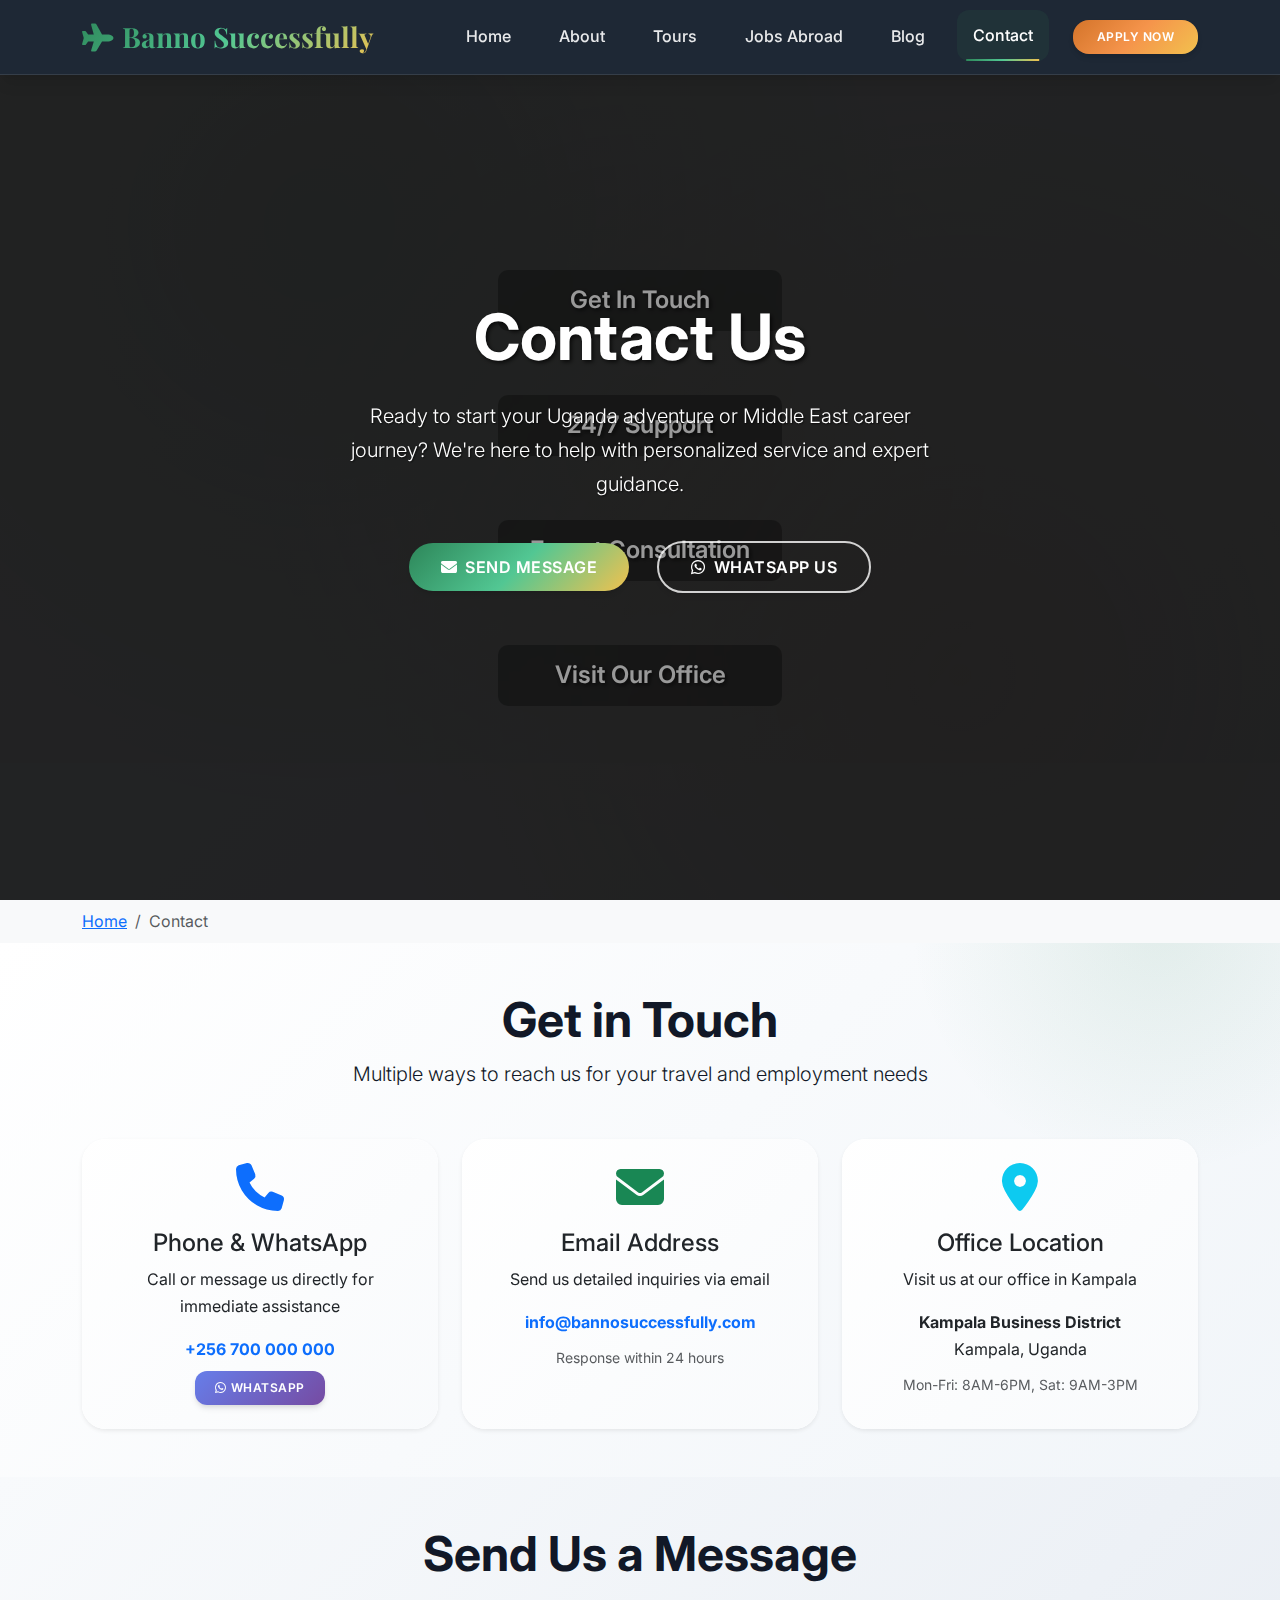
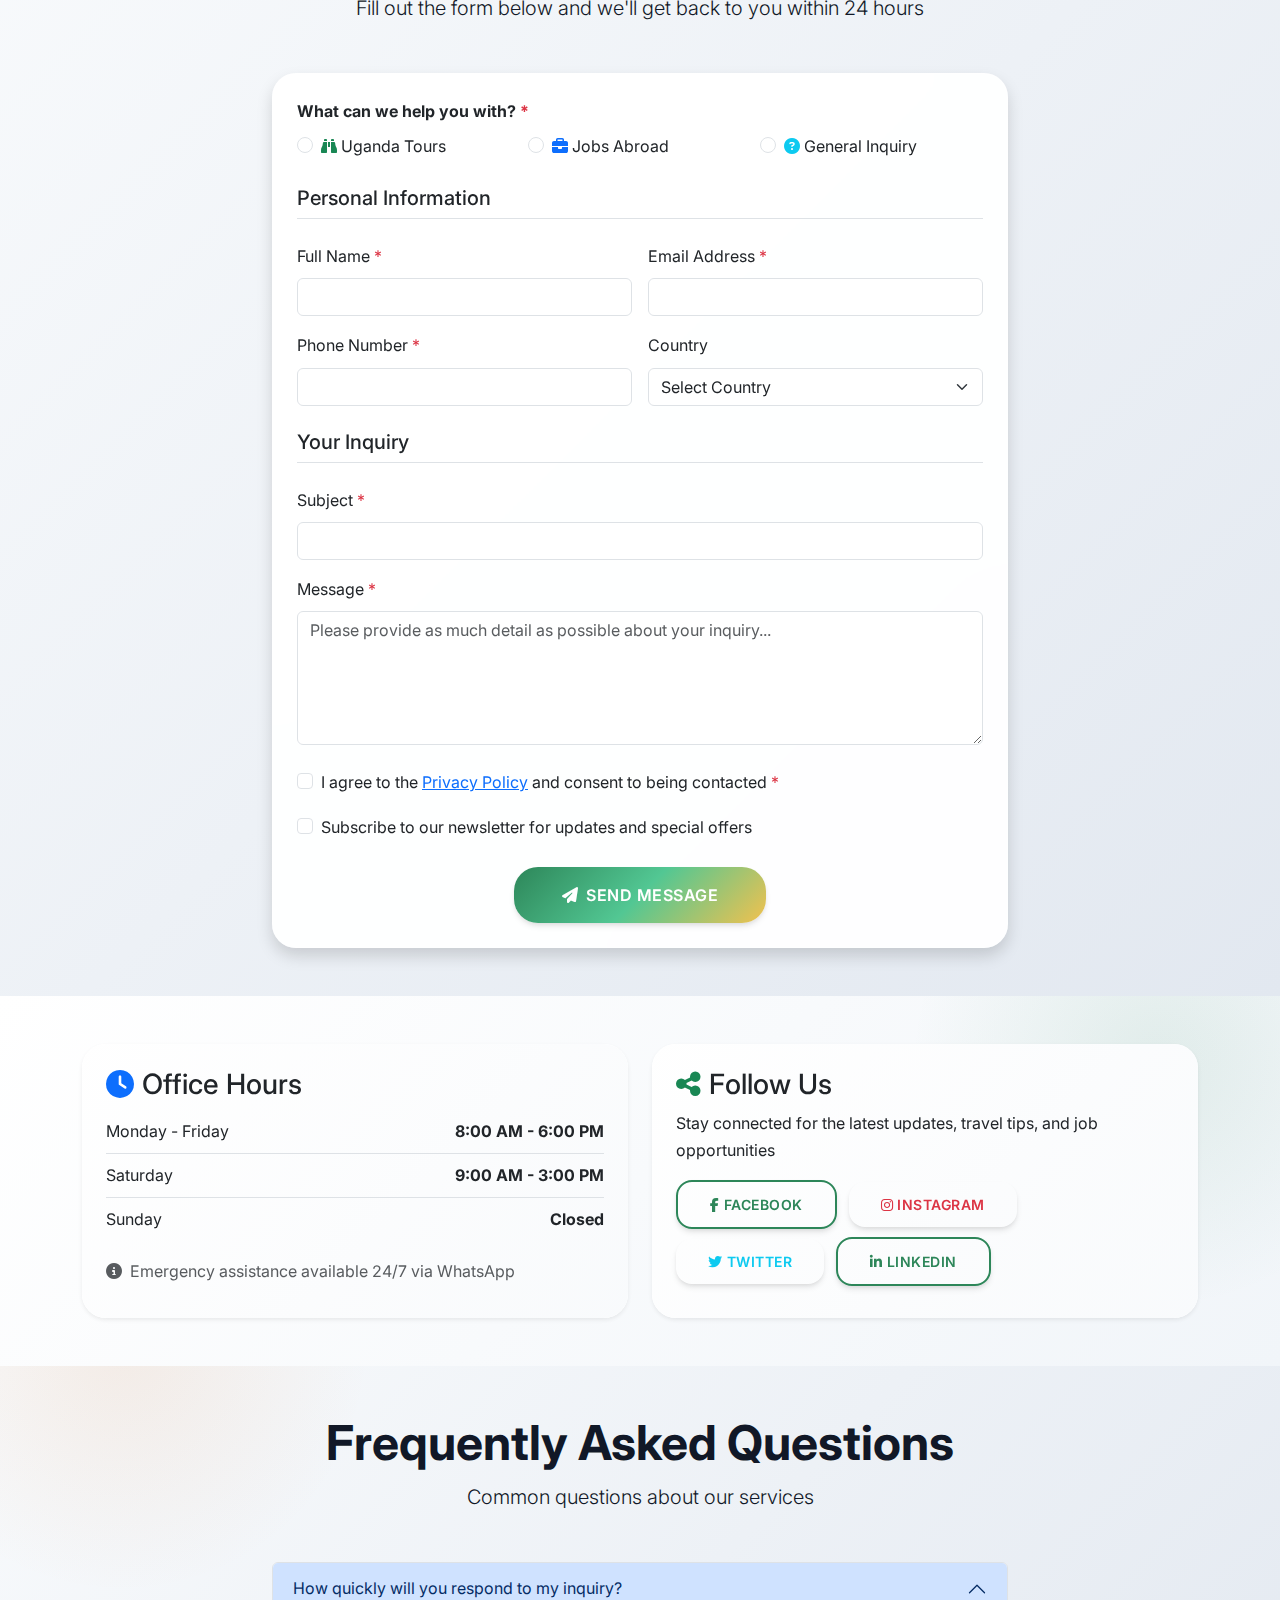
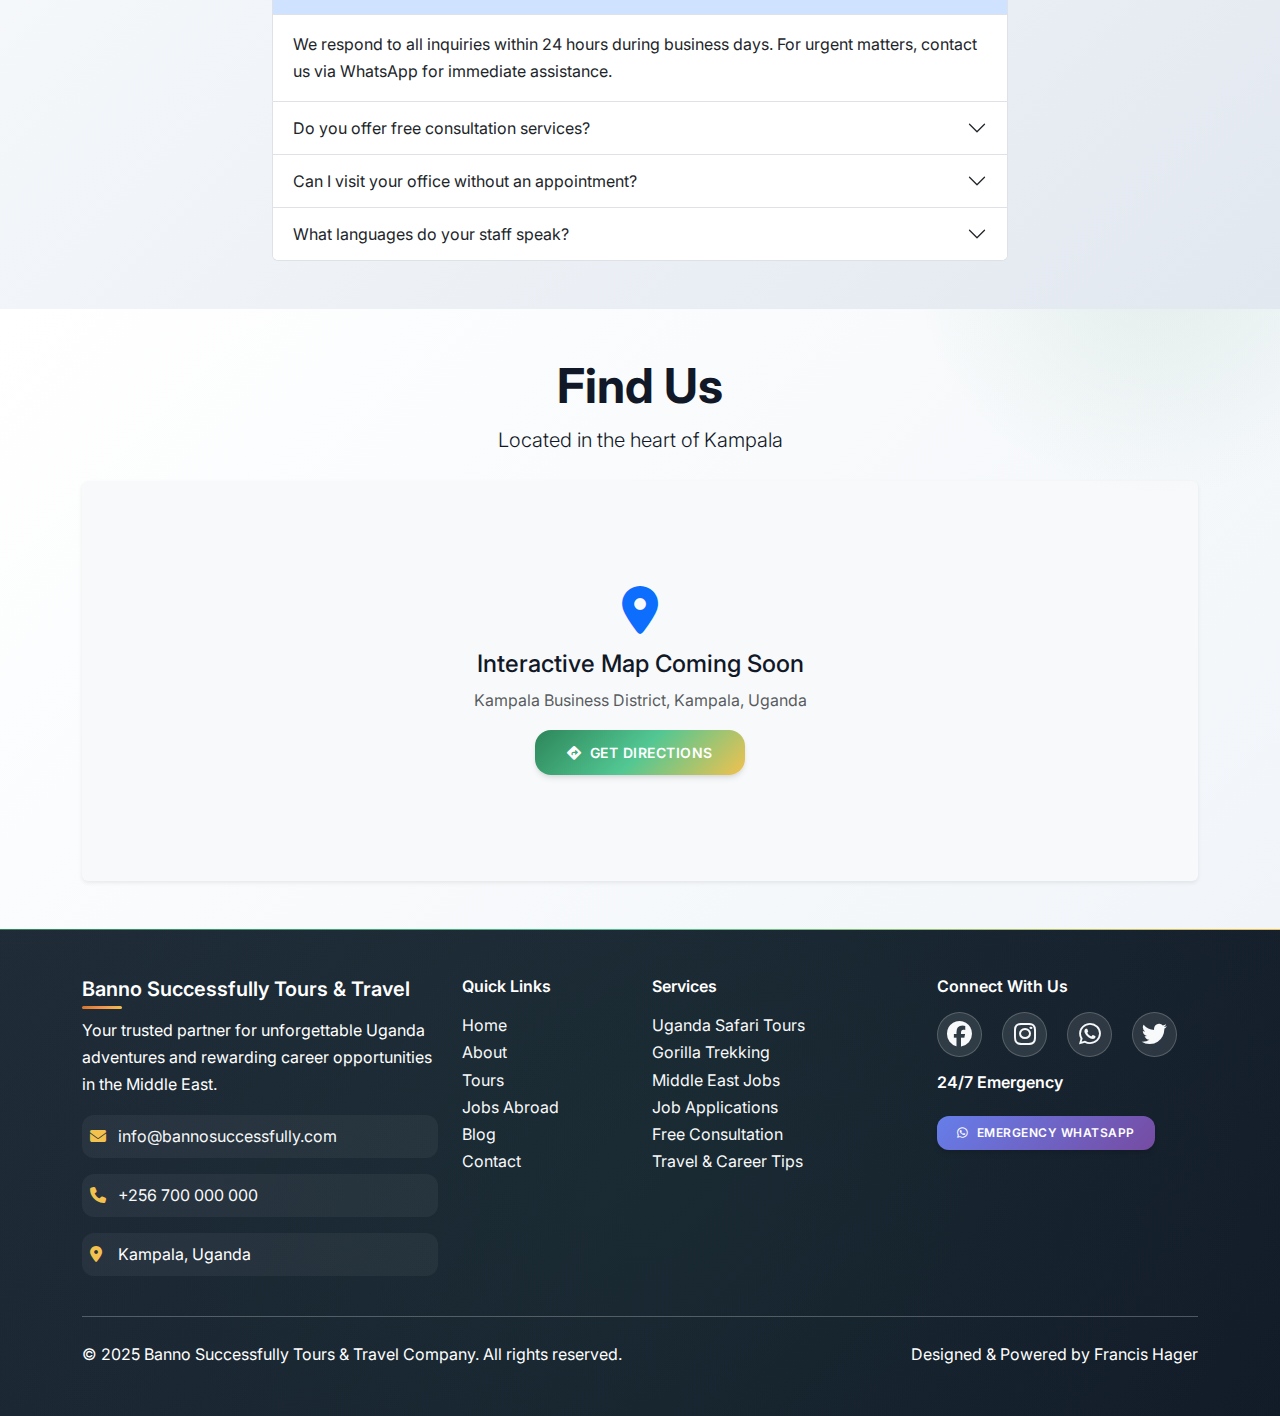
<file: contact.html>
<!DOCTYPE html>
<html lang="en">
<head>
    <meta charset="UTF-8">
    <meta name="viewport" content="width=device-width, initial-scale=1.0">
    
    <!-- Enhanced SEO Meta Tags -->
    <title>Contact Us - Uganda Tours & Middle East Jobs | Banno Successfully Tours & Travel</title>
    <meta name="description" content="Contact Banno Successfully Tours & Travel in Kampala, Uganda for safari bookings, job applications abroad, travel consultation. Phone: +256 700 000 000, Email: info@bannosuccessfully.com">
    <meta name="keywords" content="contact Banno Successfully, Uganda tours contact, Middle East jobs contact, travel agency Kampala contact, safari booking contact, job placement contact, Uganda travel consultation, employment agency contact">
    <meta name="author" content="Banno Successfully Tours & Travel Company">
    <meta name="robots" content="index, follow, max-image-preview:large, max-snippet:-1, max-video-preview:-1">
    <meta name="geo.region" content="UG-KM">
    <meta name="geo.placename" content="Kampala, Uganda">
    <meta name="geo.position" content="0.3476;32.5825">
    <meta name="ICBM" content="0.3476, 32.5825">
    <meta name="language" content="en">
    <meta name="revisit-after" content="7 days">
    <meta name="distribution" content="global">
    <meta name="rating" content="general">
    <meta name="target" content="all">
    
    <!-- Enhanced Open Graph Meta Tags -->
    <meta property="og:locale" content="en_US">
    <meta property="og:type" content="website">
    <meta property="og:title" content="Contact Us - Uganda Tours & Middle East Jobs | Banno Successfully">
    <meta property="og:description" content="Get in touch with Uganda's leading travel and employment agency. Contact us for safari bookings, job applications, and travel consultation services.">
    <meta property="og:url" content="https://bannosuccessfully.com/contact.html">
    <meta property="og:site_name" content="Banno Successfully Tours & Travel">
    <meta property="og:image" content="https://bannosuccessfully.com/images/contact/banno-successfully-contact-og.jpg">
    <meta property="og:image:alt" content="Contact Banno Successfully Tours & Travel - Kampala Uganda">
    <meta property="og:image:width" content="1200">
    <meta property="og:image:height" content="630">
    <meta property="og:image:type" content="image/jpeg">
    <meta property="article:publisher" content="https://facebook.com/bannosuccessfully">
    <meta property="article:author" content="Banno Successfully Tours & Travel Company">
    <meta property="article:section" content="Contact">
    <meta property="article:tag" content="Contact Uganda Tours, Contact Employment Agency, Kampala Travel Agency">
    
    <!-- Enhanced Twitter Card Meta Tags -->
    <meta name="twitter:card" content="summary_large_image">
    <meta name="twitter:site" content="@bannosuccessfully">
    <meta name="twitter:creator" content="@bannosuccessfully">
    <meta name="twitter:title" content="Contact Us - Uganda Tours & Middle East Jobs | Banno Successfully">
    <meta name="twitter:description" content="Get in touch with Uganda's leading travel and employment agency. Contact us for safari bookings and job applications.">
    <meta name="twitter:image" content="https://bannosuccessfully.com/images/contact/banno-successfully-contact-twitter.jpg">
    <meta name="twitter:image:alt" content="Contact Banno Successfully Tours & Travel">
    <meta name="twitter:domain" content="bannosuccessfully.com">
    <meta name="twitter:url" content="https://bannosuccessfully.com/contact.html">
    
    <!-- Enhanced SEO Links -->
    <link rel="canonical" href="https://bannosuccessfully.com/contact.html">
    <link rel="alternate" hreflang="en" href="https://bannosuccessfully.com/contact.html">
    <link rel="alternate" hreflang="x-default" href="https://bannosuccessfully.com/contact.html">
    <link rel="prev" href="https://bannosuccessfully.com/blog.html">
    <link rel="preconnect" href="https://fonts.googleapis.com">
    <link rel="dns-prefetch" href="https://cdn.jsdelivr.net">
    <link rel="dns-prefetch" href="https://cdnjs.cloudflare.com">
    
    <!-- Enhanced Structured Data JSON-LD -->
    <script type="application/ld+json">
    {
        "@context": "https://schema.org",
        "@type": "TravelAgency",
        "name": "Banno Successfully Tours & Travel Company",
        "alternateName": "Banno Successfully",
        "description": "Leading Uganda travel agency and employment services provider specializing in safari tours and Middle East job placements",
        "url": "https://bannosuccessfully.com",
        "logo": "https://bannosuccessfully.com/images/logo.png",
        "image": "https://bannosuccessfully.com/images/banno-successfully-office.jpg",
        "telephone": "+256700000000",
        "email": "info@bannosuccessfully.com",
        "address": {
            "@type": "PostalAddress",
            "streetAddress": "Kampala Business District",
            "addressLocality": "Kampala",
            "addressRegion": "Central Region",
            "postalCode": "00000",
            "addressCountry": "UG"
        },
        "geo": {
            "@type": "GeoCoordinates",
            "latitude": 0.3476,
            "longitude": 32.5825
        },
        "contactPoint": [
            {
                "@type": "ContactPoint",
                "telephone": "+256700000000",
                "contactType": "Customer Service",
                "email": "info@bannosuccessfully.com",
                "availableLanguage": ["English", "Luganda"],
                "areaServed": "UG",
                "hoursAvailable": "Mo-Fr 08:00-18:00, Sa 09:00-15:00"
            },
            {
                "@type": "ContactPoint",
                "telephone": "+256700000000",
                "contactType": "Sales",
                "email": "sales@bannosuccessfully.com",
                "availableLanguage": ["English", "Luganda"],
                "areaServed": "UG",
                "hoursAvailable": "Mo-Fr 08:00-18:00"
            },
            {
                "@type": "ContactPoint",
                "telephone": "+256700000000",
                "contactType": "Technical Support",
                "email": "support@bannosuccessfully.com",
                "availableLanguage": ["English"],
                "areaServed": "UG",
                "hoursAvailable": "Mo-Fr 08:00-17:00"
            }
        ],
        "sameAs": [
            "https://facebook.com/bannosuccessfully",
            "https://instagram.com/bannosuccessfully",
            "https://twitter.com/bannosuccessfully",
            "https://linkedin.com/company/bannosuccessfully"
        ],
        "openingHoursSpecification": [
            {
                "@type": "OpeningHoursSpecification",
                "dayOfWeek": ["Monday", "Tuesday", "Wednesday", "Thursday", "Friday"],
                "opens": "08:00",
                "closes": "18:00"
            },
            {
                "@type": "OpeningHoursSpecification",
                "dayOfWeek": "Saturday",
                "opens": "09:00",
                "closes": "15:00"
            }
        ],
        "hasOfferCatalog": {
            "@type": "OfferCatalog",
            "name": "Travel & Employment Services",
            "itemListElement": [
                {
                    "@type": "Offer",
                    "itemOffered": {
                        "@type": "Service",
                        "name": "Uganda Safari Tours",
                        "description": "Professional safari and wildlife tour services"
                    }
                },
                {
                    "@type": "Offer",
                    "itemOffered": {
                        "@type": "Service",
                        "name": "Middle East Job Placement",
                        "description": "Employment placement services for Middle East countries"
                    }
                }
            ]
        },
        "aggregateRating": {
            "@type": "AggregateRating",
            "ratingValue": "4.9",
            "reviewCount": "156",
            "bestRating": "5",
            "worstRating": "1"
        }
    }
    </script>
    
    <!-- Breadcrumb Structured Data -->
    <script type="application/ld+json">
    {
        "@context": "https://schema.org",
        "@type": "BreadcrumbList",
        "itemListElement": [
            {
                "@type": "ListItem",
                "position": 1,
                "name": "Home",
                "item": "https://bannosuccessfully.com"
            },
            {
                "@type": "ListItem",
                "position": 2,
                "name": "Contact",
                "item": "https://bannosuccessfully.com/contact.html"
            }
        ]
    }
    </script>
    
    <!-- Bootstrap CSS -->
    <link href="https://cdn.jsdelivr.net/npm/bootstrap@5.3.2/dist/css/bootstrap.min.css" rel="stylesheet">
    <!-- Font Awesome Icons -->
    <link rel="stylesheet" href="https://cdnjs.cloudflare.com/ajax/libs/font-awesome/6.4.0/css/all.min.css">
    <!-- Custom CSS -->
    <link rel="stylesheet" href="css/style.css">
</head>
<body>
    <!-- Skip to main content for accessibility -->
    <a class="visually-hidden-focusable" href="#main-content">Skip to main content</a>
    
    <!-- Navigation -->
    <nav class="navbar navbar-expand-lg navbar-dark bg-dark fixed-top" role="navigation" aria-label="Main navigation">
        <div class="container">
            <a class="navbar-brand fw-bold" href="index.html" aria-label="Banno Successfully Tours Home">
                <i class="fas fa-plane me-2" aria-hidden="true"></i>Banno Successfully
            </a>
            <button class="navbar-toggler" type="button" data-bs-toggle="collapse" data-bs-target="#navbarNav" aria-controls="navbarNav" aria-expanded="false" aria-label="Toggle navigation">
                <span class="navbar-toggler-icon"></span>
            </button>
            <div class="collapse navbar-collapse" id="navbarNav">
                <ul class="navbar-nav ms-auto">
                    <li class="nav-item">
                        <a class="nav-link" href="index.html">Home</a>
                    </li>
                    <li class="nav-item">
                        <a class="nav-link" href="about.html">About</a>
                    </li>
                    <li class="nav-item">
                        <a class="nav-link" href="tours.html">Tours</a>
                    </li>
                    <li class="nav-item">
                        <a class="nav-link" href="jobs.html">Jobs Abroad</a>
                    </li>
                    <li class="nav-item">
                        <a class="nav-link" href="blog.html">Blog</a>
                    </li>
                    <li class="nav-item">
                        <a class="nav-link active" href="contact.html" aria-current="page">Contact</a>
                    </li>
                </ul>
                <div class="ms-3">
                    <a href="jobs.html#apply-now" class="btn btn-primary btn-sm">Apply Now</a>
                </div>
            </div>
        </div>
    </nav>

    <!-- Hero Section -->
    <header id="hero" class="hero-section" role="banner">
        <div class="hero-slider">
            <div class="hero-slide active" style="background-image: url('https://images.unsplash.com/photo-1557804506-669a67965ba0?ixlib=rb-4.0.3&auto=format&fit=crop&w=2000&q=80');" role="img" aria-label="Professional team ready to assist">
                <div class="hero-content">
                    <h2 class="hero-subtitle">Get In Touch</h2>
                </div>
            </div>
            <div class="hero-slide" style="background-image: url('https://images.unsplash.com/photo-1600880292203-757bb62b4baf?ixlib=rb-4.0.3&auto=format&fit=crop&w=2000&q=80');" role="img" aria-label="Customer service and support">
                <div class="hero-content">
                    <h2 class="hero-subtitle">24/7 Support</h2>
                </div>
            </div>
            <div class="hero-slide" style="background-image: url('https://images.unsplash.com/photo-1521737711867-e3b97375f902?ixlib=rb-4.0.3&auto=format&fit=crop&w=2000&q=80');" role="img" aria-label="Professional consultation services">
                <div class="hero-content">
                    <h2 class="hero-subtitle">Expert Consultation</h2>
                </div>
            </div>
            <div class="hero-slide" style="background-image: url('https://images.unsplash.com/photo-1516321318423-f06f85e504b3?ixlib=rb-4.0.3&auto=format&fit=crop&w=2000&q=80');" role="img" aria-label="Kampala Uganda office location">
                <div class="hero-content">
                    <h2 class="hero-subtitle">Visit Our Office</h2>
                </div>
            </div>
        </div>
        
        <div class="hero-overlay">
            <div class="container">
                <div class="row justify-content-center text-center">
                    <div class="col-lg-8">
                        <h1 class="hero-title display-3 fw-bold text-white mb-4">
                            Contact Us
                        </h1>
                        <p class="hero-description lead text-white mb-5">
                            Ready to start your Uganda adventure or Middle East career journey? We're here to help with personalized service and expert guidance.
                        </p>
                        <div class="hero-buttons">
                            <a href="#contact-form" class="btn btn-primary btn-lg me-3">
                                <i class="fas fa-envelope me-2" aria-hidden="true"></i>Send Message
                            </a>
                            <a href="https://wa.me/256700000000" class="btn btn-outline-light btn-lg" target="_blank">
                                <i class="fab fa-whatsapp me-2" aria-hidden="true"></i>WhatsApp Us
                            </a>
                        </div>
                    </div>
                </div>
            </div>
        </div>
    </header>

    <!-- Breadcrumb Navigation -->
    <nav aria-label="Breadcrumb" class="bg-light py-2">
        <div class="container">
            <ol class="breadcrumb mb-0">
                <li class="breadcrumb-item"><a href="index.html">Home</a></li>
                <li class="breadcrumb-item active" aria-current="page">Contact</li>
            </ol>
        </div>
    </nav>

    <main id="main-content">
        <!-- Contact Information Section -->
        <section id="contact-info" class="py-5">
            <div class="container">
                <div class="text-center mb-5">
                    <h2 class="display-5 fw-bold">Get in Touch</h2>
                    <p class="lead">Multiple ways to reach us for your travel and employment needs</p>
                </div>
                
                <div class="row g-4">
                    <div class="col-lg-4 col-md-6">
                        <div class="card border-0 shadow-sm h-100 text-center">
                            <div class="card-body p-4">
                                <div class="contact-icon mb-3">
                                    <i class="fas fa-phone fa-3x text-primary" aria-hidden="true"></i>
                                </div>
                                <h4 class="card-title">Phone & WhatsApp</h4>
                                <p class="card-text">Call or message us directly for immediate assistance</p>
                                <div class="contact-details">
                                    <p class="mb-2">
                                        <a href="tel:+256700000000" class="text-decoration-none">
                                            <strong>+256 700 000 000</strong>
                                        </a>
                                    </p>
                                    <a href="https://wa.me/256700000000" class="btn btn-success btn-sm" target="_blank">
                                        <i class="fab fa-whatsapp me-1" aria-hidden="true"></i>WhatsApp
                                    </a>
                                </div>
                            </div>
                        </div>
                    </div>
                    
                    <div class="col-lg-4 col-md-6">
                        <div class="card border-0 shadow-sm h-100 text-center">
                            <div class="card-body p-4">
                                <div class="contact-icon mb-3">
                                    <i class="fas fa-envelope fa-3x text-success" aria-hidden="true"></i>
                                </div>
                                <h4 class="card-title">Email Address</h4>
                                <p class="card-text">Send us detailed inquiries via email</p>
                                <div class="contact-details">
                                    <p class="mb-2">
                                        <a href="mailto:info@bannosuccessfully.com" class="text-decoration-none">
                                            <strong>info@bannosuccessfully.com</strong>
                                        </a>
                                    </p>
                                    <small class="text-muted">Response within 24 hours</small>
                                </div>
                            </div>
                        </div>
                    </div>
                    
                    <div class="col-lg-4 col-md-6">
                        <div class="card border-0 shadow-sm h-100 text-center">
                            <div class="card-body p-4">
                                <div class="contact-icon mb-3">
                                    <i class="fas fa-map-marker-alt fa-3x text-info" aria-hidden="true"></i>
                                </div>
                                <h4 class="card-title">Office Location</h4>
                                <p class="card-text">Visit us at our office in Kampala</p>
                                <div class="contact-details">
                                    <address class="mb-2">
                                        <strong>Kampala Business District</strong><br>
                                        Kampala, Uganda
                                    </address>
                                    <small class="text-muted">Mon-Fri: 8AM-6PM, Sat: 9AM-3PM</small>
                                </div>
                            </div>
                        </div>
                    </div>
                </div>
            </div>
        </section>

        <!-- Contact Form Section -->
        <section id="contact-form" class="py-5 bg-light">
            <div class="container">
                <div class="row justify-content-center">
                    <div class="col-lg-8">
                        <div class="text-center mb-5">
                            <h2 class="display-5 fw-bold">Send Us a Message</h2>
                            <p class="lead">Fill out the form below and we'll get back to you within 24 hours</p>
                        </div>
                        
                        <form id="contactForm" class="card shadow p-4" novalidate>
                            <div class="row g-3">
                                <!-- Contact Type Selection -->
                                <div class="col-12">
                                    <label class="form-label fw-bold">What can we help you with? <span class="text-danger">*</span></label>
                                    <div class="row g-2">
                                        <div class="col-md-4">
                                            <div class="form-check">
                                                <input class="form-check-input" type="radio" name="inquiryType" id="tourInquiry" value="tours" required>
                                                <label class="form-check-label" for="tourInquiry">
                                                    <i class="fas fa-binoculars me-1 text-success" aria-hidden="true"></i>Uganda Tours
                                                </label>
                                            </div>
                                        </div>
                                        <div class="col-md-4">
                                            <div class="form-check">
                                                <input class="form-check-input" type="radio" name="inquiryType" id="jobInquiry" value="jobs" required>
                                                <label class="form-check-label" for="jobInquiry">
                                                    <i class="fas fa-briefcase me-1 text-primary" aria-hidden="true"></i>Jobs Abroad
                                                </label>
                                            </div>
                                        </div>
                                        <div class="col-md-4">
                                            <div class="form-check">
                                                <input class="form-check-input" type="radio" name="inquiryType" id="generalInquiry" value="general" required>
                                                <label class="form-check-label" for="generalInquiry">
                                                    <i class="fas fa-question-circle me-1 text-info" aria-hidden="true"></i>General Inquiry
                                                </label>
                                            </div>
                                        </div>
                                    </div>
                                    <div class="invalid-feedback">Please select the type of inquiry.</div>
                                </div>
                                
                                <!-- Personal Information -->
                                <div class="col-12 mt-4">
                                    <h5 class="border-bottom pb-2">Personal Information</h5>
                                </div>
                                
                                <div class="col-md-6">
                                    <label for="fullName" class="form-label">Full Name <span class="text-danger">*</span></label>
                                    <input type="text" class="form-control" id="fullName" name="fullName" required>
                                    <div class="invalid-feedback">Please provide your full name.</div>
                                </div>
                                
                                <div class="col-md-6">
                                    <label for="email" class="form-label">Email Address <span class="text-danger">*</span></label>
                                    <input type="email" class="form-control" id="email" name="email" required>
                                    <div class="invalid-feedback">Please provide a valid email address.</div>
                                </div>
                                
                                <div class="col-md-6">
                                    <label for="phone" class="form-label">Phone Number <span class="text-danger">*</span></label>
                                    <input type="tel" class="form-control" id="phone" name="phone" required>
                                    <div class="invalid-feedback">Please provide your phone number.</div>
                                </div>
                                
                                <div class="col-md-6">
                                    <label for="country" class="form-label">Country</label>
                                    <select class="form-select" id="country" name="country">
                                        <option value="">Select Country</option>
                                        <option value="Uganda">Uganda</option>
                                        <option value="Kenya">Kenya</option>
                                        <option value="Tanzania">Tanzania</option>
                                        <option value="Rwanda">Rwanda</option>
                                        <option value="Other">Other</option>
                                    </select>
                                </div>
                                
                                <!-- Inquiry Details -->
                                <div class="col-12 mt-4">
                                    <h5 class="border-bottom pb-2">Your Inquiry</h5>
                                </div>
                                
                                <div class="col-12">
                                    <label for="subject" class="form-label">Subject <span class="text-danger">*</span></label>
                                    <input type="text" class="form-control" id="subject" name="subject" required>
                                    <div class="invalid-feedback">Please provide a subject for your message.</div>
                                </div>
                                
                                <div class="col-12">
                                    <label for="message" class="form-label">Message <span class="text-danger">*</span></label>
                                    <textarea class="form-control" id="message" name="message" rows="5" 
                                              placeholder="Please provide as much detail as possible about your inquiry..." required></textarea>
                                    <div class="invalid-feedback">Please provide your message.</div>
                                </div>
                                
                                <!-- Tour Specific Fields (hidden by default) -->
                                <div id="tourFields" class="col-12" style="display: none;">
                                    <div class="row g-3">
                                        <div class="col-md-6">
                                            <label for="travelDate" class="form-label">Preferred Travel Date</label>
                                            <input type="date" class="form-control" id="travelDate" name="travelDate">
                                        </div>
                                        <div class="col-md-6">
                                            <label for="groupSize" class="form-label">Group Size</label>
                                            <select class="form-select" id="groupSize" name="groupSize">
                                                <option value="">Select Group Size</option>
                                                <option value="1">Solo Traveler</option>
                                                <option value="2">2 People</option>
                                                <option value="3-5">3-5 People</option>
                                                <option value="6-10">6-10 People</option>
                                                <option value="10+">10+ People</option>
                                            </select>
                                        </div>
                                        <div class="col-12">
                                            <label for="tourInterests" class="form-label">Tour Interests</label>
                                            <div class="row g-2">
                                                <div class="col-md-4">
                                                    <div class="form-check">
                                                        <input class="form-check-input" type="checkbox" id="gorillaInterest" name="tourInterests[]" value="gorilla">
                                                        <label class="form-check-label" for="gorillaInterest">Gorilla Trekking</label>
                                                    </div>
                                                </div>
                                                <div class="col-md-4">
                                                    <div class="form-check">
                                                        <input class="form-check-input" type="checkbox" id="safariInterest" name="tourInterests[]" value="safari">
                                                        <label class="form-check-label" for="safariInterest">Wildlife Safari</label>
                                                    </div>
                                                </div>
                                                <div class="col-md-4">
                                                    <div class="form-check">
                                                        <input class="form-check-input" type="checkbox" id="culturalInterest" name="tourInterests[]" value="cultural">
                                                        <label class="form-check-label" for="culturalInterest">Cultural Tours</label>
                                                    </div>
                                                </div>
                                            </div>
                                        </div>
                                    </div>
                                </div>
                                
                                <!-- Job Specific Fields (hidden by default) -->
                                <div id="jobFields" class="col-12" style="display: none;">
                                    <div class="row g-3">
                                        <div class="col-md-6">
                                            <label for="jobCategory" class="form-label">Preferred Job Category</label>
                                            <select class="form-select" id="jobCategory" name="jobCategory">
                                                <option value="">Select Category</option>
                                                <option value="hospitality">Hospitality & Tourism</option>
                                                <option value="security">Security Services</option>
                                                <option value="housekeeping">Housekeeping & Maintenance</option>
                                                <option value="technical">Technical & Engineering</option>
                                                <option value="other">Other</option>
                                            </select>
                                        </div>
                                        <div class="col-md-6">
                                            <label for="preferredCountry" class="form-label">Preferred Country</label>
                                            <select class="form-select" id="preferredCountry" name="preferredCountry">
                                                <option value="">Select Country</option>
                                                <option value="uae">United Arab Emirates (UAE)</option>
                                                <option value="qatar">Qatar</option>
                                                <option value="saudi">Saudi Arabia</option>
                                                <option value="kuwait">Kuwait</option>
                                                <option value="oman">Oman</option>
                                                <option value="any">Any Middle East Country</option>
                                            </select>
                                        </div>
                                        <div class="col-md-6">
                                            <label for="experience" class="form-label">Work Experience</label>
                                            <select class="form-select" id="experience" name="experience">
                                                <option value="">Select Experience Level</option>
                                                <option value="entry">Entry Level (0-1 years)</option>
                                                <option value="junior">Junior Level (1-3 years)</option>
                                                <option value="mid">Mid Level (3-5 years)</option>
                                                <option value="senior">Senior Level (5+ years)</option>
                                            </select>
                                        </div>
                                        <div class="col-md-6">
                                            <label for="education" class="form-label">Education Level</label>
                                            <select class="form-select" id="education" name="education">
                                                <option value="">Select Education</option>
                                                <option value="primary">Primary Education</option>
                                                <option value="secondary">Secondary Education</option>
                                                <option value="diploma">Diploma/Certificate</option>
                                                <option value="degree">Bachelor's Degree</option>
                                                <option value="masters">Master's Degree</option>
                                            </select>
                                        </div>
                                    </div>
                                </div>
                                
                                <!-- Privacy Agreement -->
                                <div class="col-12 mt-4">
                                    <div class="form-check">
                                        <input class="form-check-input" type="checkbox" id="privacy" name="privacy" required>
                                        <label class="form-check-label" for="privacy">
                                            I agree to the <a href="#" target="_blank">Privacy Policy</a> and consent to being contacted <span class="text-danger">*</span>
                                        </label>
                                        <div class="invalid-feedback">You must agree to the privacy policy.</div>
                                    </div>
                                </div>
                                
                                <div class="col-12">
                                    <div class="form-check">
                                        <input class="form-check-input" type="checkbox" id="newsletter" name="newsletter">
                                        <label class="form-check-label" for="newsletter">
                                            Subscribe to our newsletter for updates and special offers
                                        </label>
                                    </div>
                                </div>
                                
                                <div class="col-12 text-center mt-4">
                                    <button type="submit" class="btn btn-primary btn-lg px-5">
                                        <i class="fas fa-paper-plane me-2" aria-hidden="true"></i>Send Message
                                    </button>
                                </div>
                            </div>
                        </form>
                    </div>
                </div>
            </div>
        </section>

        <!-- Office Hours & Social Media -->
        <section id="additional-info" class="py-5">
            <div class="container">
                <div class="row g-4">
                    <div class="col-lg-6">
                        <div class="card border-0 shadow-sm h-100">
                            <div class="card-body p-4">
                                <h3 class="card-title">
                                    <i class="fas fa-clock text-primary me-2" aria-hidden="true"></i>Office Hours
                                </h3>
                                <div class="office-hours">
                                    <div class="d-flex justify-content-between py-2 border-bottom">
                                        <span>Monday - Friday</span>
                                        <strong>8:00 AM - 6:00 PM</strong>
                                    </div>
                                    <div class="d-flex justify-content-between py-2 border-bottom">
                                        <span>Saturday</span>
                                        <strong>9:00 AM - 3:00 PM</strong>
                                    </div>
                                    <div class="d-flex justify-content-between py-2">
                                        <span>Sunday</span>
                                        <strong>Closed</strong>
                                    </div>
                                </div>
                                <div class="mt-3">
                                    <p class="text-muted mb-0">
                                        <i class="fas fa-info-circle me-1" aria-hidden="true"></i>
                                        Emergency assistance available 24/7 via WhatsApp
                                    </p>
                                </div>
                            </div>
                        </div>
                    </div>
                    
                    <div class="col-lg-6">
                        <div class="card border-0 shadow-sm h-100">
                            <div class="card-body p-4">
                                <h3 class="card-title">
                                    <i class="fas fa-share-alt text-success me-2" aria-hidden="true"></i>Follow Us
                                </h3>
                                <p class="card-text">Stay connected for the latest updates, travel tips, and job opportunities</p>
                                <div class="social-links">
                                    <a href="#" class="btn btn-outline-primary me-2 mb-2" aria-label="Follow us on Facebook">
                                        <i class="fab fa-facebook-f me-1" aria-hidden="true"></i>Facebook
                                    </a>
                                    <a href="#" class="btn btn-outline-danger me-2 mb-2" aria-label="Follow us on Instagram">
                                        <i class="fab fa-instagram me-1" aria-hidden="true"></i>Instagram
                                    </a>
                                    <a href="#" class="btn btn-outline-info me-2 mb-2" aria-label="Follow us on Twitter">
                                        <i class="fab fa-twitter me-1" aria-hidden="true"></i>Twitter
                                    </a>
                                    <a href="#" class="btn btn-outline-primary mb-2" aria-label="Connect on LinkedIn">
                                        <i class="fab fa-linkedin-in me-1" aria-hidden="true"></i>LinkedIn
                                    </a>
                                </div>
                            </div>
                        </div>
                    </div>
                </div>
            </div>
        </section>

        <!-- FAQ Section -->
        <section id="contact-faq" class="py-5 bg-light">
            <div class="container">
                <div class="text-center mb-5">
                    <h2 class="display-5 fw-bold">Frequently Asked Questions</h2>
                    <p class="lead">Common questions about our services</p>
                </div>
                
                <div class="row justify-content-center">
                    <div class="col-lg-8">
                        <div class="accordion" id="contactFaqAccordion">
                            <div class="accordion-item">
                                <h3 class="accordion-header" id="faq1">
                                    <button class="accordion-button" type="button" data-bs-toggle="collapse" data-bs-target="#faqCollapse1">
                                        How quickly will you respond to my inquiry?
                                    </button>
                                </h3>
                                <div id="faqCollapse1" class="accordion-collapse collapse show" data-bs-parent="#contactFaqAccordion">
                                    <div class="accordion-body">
                                        We respond to all inquiries within 24 hours during business days. For urgent matters, contact us via WhatsApp for immediate assistance.
                                    </div>
                                </div>
                            </div>
                            
                            <div class="accordion-item">
                                <h3 class="accordion-header" id="faq2">
                                    <button class="accordion-button collapsed" type="button" data-bs-toggle="collapse" data-bs-target="#faqCollapse2">
                                        Do you offer free consultation services?
                                    </button>
                                </h3>
                                <div id="faqCollapse2" class="accordion-collapse collapse" data-bs-parent="#contactFaqAccordion">
                                    <div class="accordion-body">
                                        Yes! We offer free initial consultations for both tour planning and job placement services. Contact us to schedule your consultation.
                                    </div>
                                </div>
                            </div>
                            
                            <div class="accordion-item">
                                <h3 class="accordion-header" id="faq3">
                                    <button class="accordion-button collapsed" type="button" data-bs-toggle="collapse" data-bs-target="#faqCollapse3">
                                        Can I visit your office without an appointment?
                                    </button>
                                </h3>
                                <div id="faqCollapse3" class="accordion-collapse collapse" data-bs-parent="#contactFaqAccordion">
                                    <div class="accordion-body">
                                        While walk-ins are welcome during office hours, we recommend scheduling an appointment to ensure dedicated time with our specialists.
                                    </div>
                                </div>
                            </div>
                            
                            <div class="accordion-item">
                                <h3 class="accordion-header" id="faq4">
                                    <button class="accordion-button collapsed" type="button" data-bs-toggle="collapse" data-bs-target="#faqCollapse4">
                                        What languages do your staff speak?
                                    </button>
                                </h3>
                                <div id="faqCollapse4" class="accordion-collapse collapse" data-bs-parent="#contactFaqAccordion">
                                    <div class="accordion-body">
                                        Our team is fluent in English and Luganda. We can also arrange translation services for other languages if needed.
                                    </div>
                                </div>
                            </div>
                        </div>
                    </div>
                </div>
            </div>
        </section>

        <!-- Map Section (Placeholder) -->
        <section id="map" class="py-5">
            <div class="container">
                <div class="text-center mb-4">
                    <h2 class="display-5 fw-bold">Find Us</h2>
                    <p class="lead">Located in the heart of Kampala</p>
                </div>
                
                <div class="map-container bg-light rounded shadow-sm d-flex align-items-center justify-content-center" style="height: 400px;">
                    <div class="text-center">
                        <i class="fas fa-map-marker-alt fa-3x text-primary mb-3" aria-hidden="true"></i>
                        <h4>Interactive Map Coming Soon</h4>
                        <p class="text-muted">Kampala Business District, Kampala, Uganda</p>
                        <a href="https://maps.google.com/?q=Kampala,Uganda" target="_blank" class="btn btn-primary">
                            <i class="fas fa-directions me-2" aria-hidden="true"></i>Get Directions
                        </a>
                    </div>
                </div>
            </div>
        </section>
    </main>

    <!-- Footer -->
    <footer class="bg-dark text-white py-5" role="contentinfo">
        <div class="container">
            <div class="row g-4">
                <div class="col-lg-4">
                    <h5 class="mb-3">Banno Successfully Tours & Travel</h5>
                    <p>Your trusted partner for unforgettable Uganda adventures and rewarding career opportunities in the Middle East.</p>
                    <div class="contact-info">
                        <p><i class="fas fa-envelope me-2" aria-hidden="true"></i><a href="mailto:info@bannosuccessfully.com" class="text-light">info@bannosuccessfully.com</a></p>
                        <p><i class="fas fa-phone me-2" aria-hidden="true"></i><a href="tel:+256700000000" class="text-light">+256 700 000 000</a></p>
                        <p><i class="fas fa-map-marker-alt me-2" aria-hidden="true"></i>Kampala, Uganda</p>
                    </div>
                </div>
                
                <div class="col-lg-2">
                    <h6 class="mb-3">Quick Links</h6>
                    <ul class="list-unstyled">
                        <li><a href="index.html" class="text-light text-decoration-none">Home</a></li>
                        <li><a href="about.html" class="text-light text-decoration-none">About</a></li>
                        <li><a href="tours.html" class="text-light text-decoration-none">Tours</a></li>
                        <li><a href="jobs.html" class="text-light text-decoration-none">Jobs Abroad</a></li>
                        <li><a href="blog.html" class="text-light text-decoration-none">Blog</a></li>
                        <li><a href="contact.html" class="text-light text-decoration-none">Contact</a></li>
                    </ul>
                </div>
                
                <div class="col-lg-3">
                    <h6 class="mb-3">Services</h6>
                    <ul class="list-unstyled">
                        <li><a href="tours.html" class="text-light text-decoration-none">Uganda Safari Tours</a></li>
                        <li><a href="tours.html" class="text-light text-decoration-none">Gorilla Trekking</a></li>
                        <li><a href="jobs.html" class="text-light text-decoration-none">Middle East Jobs</a></li>
                        <li><a href="jobs.html#apply-now" class="text-light text-decoration-none">Job Applications</a></li>
                        <li><a href="#contact-form" class="text-light text-decoration-none">Free Consultation</a></li>
                        <li><a href="blog.html" class="text-light text-decoration-none">Travel & Career Tips</a></li>
                    </ul>
                </div>
                
                <div class="col-lg-3">
                    <h6 class="mb-3">Connect With Us</h6>
                    <div class="social-icons mb-3">
                        <a href="#" class="text-light me-3" aria-label="Follow us on Facebook"><i class="fab fa-facebook fa-lg" aria-hidden="true"></i></a>
                        <a href="#" class="text-light me-3" aria-label="Follow us on Instagram"><i class="fab fa-instagram fa-lg" aria-hidden="true"></i></a>
                        <a href="https://wa.me/256700000000" class="text-light me-3" aria-label="Contact us on WhatsApp"><i class="fab fa-whatsapp fa-lg" aria-hidden="true"></i></a>
                        <a href="#" class="text-light me-3" aria-label="Follow us on Twitter"><i class="fab fa-twitter fa-lg" aria-hidden="true"></i></a>
                    </div>
                    <div class="emergency-contact">
                        <h6>24/7 Emergency</h6>
                        <a href="https://wa.me/256700000000?text=Emergency: I need immediate assistance" class="btn btn-success btn-sm">
                            <i class="fab fa-whatsapp me-2" aria-hidden="true"></i>Emergency WhatsApp
                        </a>
                    </div>
                </div>
            </div>
            
            <hr class="my-4">
            
            <div class="row align-items-center">
                <div class="col-md-8">
                    <p class="mb-0">&copy; 2025 Banno Successfully Tours & Travel Company. All rights reserved.</p>
                </div>
                <div class="col-md-4 text-md-end">
                    <p class="mb-0">Designed & Powered by Francis Hager</p>
                </div>
            </div>
        </div>
    </footer>

    <!-- Bootstrap JS -->
    <script src="https://cdn.jsdelivr.net/npm/bootstrap@5.3.2/dist/js/bootstrap.bundle.min.js"></script>
    <!-- Custom JS -->
    <script src="js/script.js"></script>
    
    <!-- Contact Form Script -->
    <script>
        document.addEventListener('DOMContentLoaded', function() {
            const contactForm = document.getElementById('contactForm');
            const inquiryTypeRadios = document.querySelectorAll('input[name="inquiryType"]');
            const tourFields = document.getElementById('tourFields');
            const jobFields = document.getElementById('jobFields');
            
            // Show/hide specific fields based on inquiry type
            inquiryTypeRadios.forEach(radio => {
                radio.addEventListener('change', function() {
                    tourFields.style.display = 'none';
                    jobFields.style.display = 'none';
                    
                    if (this.value === 'tours') {
                        tourFields.style.display = 'block';
                    } else if (this.value === 'jobs') {
                        jobFields.style.display = 'block';
                    }
                });
            });
            
            // Form submission
            contactForm.addEventListener('submit', function(e) {
                e.preventDefault();
                
                if (contactForm.checkValidity()) {
                    // Show success message
                    if (window.BannoTours && window.BannoTours.showNotification) {
                        window.BannoTours.showNotification('Message sent successfully! We will get back to you within 24 hours.', 'success');
                    } else {
                        alert('Message sent successfully! We will get back to you within 24 hours.');
                    }
                    
                    // Reset form after successful submission
                    setTimeout(() => {
                        contactForm.reset();
                        contactForm.classList.remove('was-validated');
                        tourFields.style.display = 'none';
                        jobFields.style.display = 'none';
                    }, 2000);
                } else {
                    if (window.BannoTours && window.BannoTours.showNotification) {
                        window.BannoTours.showNotification('Please fill in all required fields correctly.', 'error');
                    } else {
                        alert('Please fill in all required fields correctly.');
                    }
                }
                
                contactForm.classList.add('was-validated');
            });
        });
    </script>
</body>
</html>
</file>
<file: css/style.css>
/* Custom CSS for Banno Successfully Tours & Travel Company */
/* Modern, Vibrant & Dynamic Design */

@import url('https://fonts.googleapis.com/css2?family=Inter:wght@300;400;500;600;700;800&family=Playfair+Display:wght@400;600;700&display=swap');

/* Enhanced Color Palette */
:root {
    /* Primary Colors - Safari/Nature Theme */
    --primary-color: #2D8659;
    --primary-light: #52C793;
    --primary-dark: #1F5A3C;
    
    /* Secondary Colors - Warm Earth Tones */
    --secondary-color: #D4742A;
    --secondary-light: #F5944B;
    --secondary-dark: #B85E1F;
    
    /* Accent Colors */
    --accent-gold: #F2C14E;
    --accent-blue: #4A90E2;
    --accent-purple: #8B5CF6;
    --accent-teal: #14B8A6;
    
    /* Status Colors */
    --success-color: #10B981;
    --info-color: #3B82F6;
    --warning-color: #F59E0B;
    --danger-color: #EF4444;
    
    /* Neutral Colors */
    --dark-color: #1F2937;
    --dark-light: #374151;
    --light-color: #F9FAFB;
    --light-dark: #F3F4F6;
    --text-dark: #111827;
    --text-light: #6B7280;
    
    /* Background Gradients */
    --gradient-primary: linear-gradient(135deg, var(--primary-color) 0%, var(--primary-light) 100%);
    --gradient-secondary: linear-gradient(135deg, var(--secondary-color) 0%, var(--secondary-light) 100%);
    --gradient-warm: linear-gradient(135deg, #FF9A9E 0%, #FECFEF 50%, #FECFEF 100%);
    --gradient-cool: linear-gradient(135deg, #667eea 0%, #764ba2 100%);
    --gradient-nature: linear-gradient(135deg, #2D8659 0%, #52C793 50%, #F2C14E 100%);
    --gradient-safari: linear-gradient(135deg, #D4742A 0%, #F5944B 50%, #F2C14E 100%);
    --gradient-sky: linear-gradient(135deg, #4facfe 0%, #00f2fe 100%);
    --gradient-sunset: linear-gradient(135deg, #fa709a 0%, #fee140 100%);
    
    /* Shadow Styles */
    --shadow-sm: 0 1px 2px 0 rgba(0, 0, 0, 0.05);
    --shadow-md: 0 4px 6px -1px rgba(0, 0, 0, 0.1), 0 2px 4px -1px rgba(0, 0, 0, 0.06);
    --shadow-lg: 0 10px 15px -3px rgba(0, 0, 0, 0.1), 0 4px 6px -2px rgba(0, 0, 0, 0.05);
    --shadow-xl: 0 20px 25px -5px rgba(0, 0, 0, 0.1), 0 10px 10px -5px rgba(0, 0, 0, 0.04);
    --shadow-glow: 0 0 20px rgba(45, 134, 89, 0.3);
    
    /* Border Radius */
    --radius-sm: 0.375rem;
    --radius-md: 0.5rem;
    --radius-lg: 0.75rem;
    --radius-xl: 1rem;
    --radius-2xl: 1.5rem;
}

/* Global Styles */
* {
    box-sizing: border-box;
}

body {
    font-family: 'Inter', -apple-system, BlinkMacSystemFont, 'Segoe UI', Roboto, sans-serif;
    line-height: 1.7;
    color: var(--text-dark);
    background: linear-gradient(135deg, #f5f7fa 0%, #c3cfe2 100%);
    min-height: 100vh;
    padding-top: 76px;
    overflow-x: hidden;
}

/* Animated Background Pattern */
body::before {
    content: '';
    position: fixed;
    top: 0;
    left: 0;
    width: 100%;
    height: 100%;
    background: 
        radial-gradient(circle at 25% 25%, rgba(45, 134, 89, 0.1) 0%, transparent 50%),
        radial-gradient(circle at 75% 75%, rgba(212, 116, 42, 0.1) 0%, transparent 50%),
        radial-gradient(circle at 50% 50%, rgba(242, 193, 78, 0.05) 0%, transparent 50%);
    z-index: -1;
    animation: backgroundFloat 20s ease-in-out infinite;
}

@keyframes backgroundFloat {
    0%, 100% {
        transform: translate(0px, 0px) rotate(0deg);
    }
    25% {
        transform: translate(20px, -20px) rotate(1deg);
    }
    50% {
        transform: translate(-10px, 20px) rotate(-1deg);
    }
    75% {
        transform: translate(-20px, -10px) rotate(1deg);
    }
}

/* Enhanced Navigation Styles */
.navbar {
    background: rgba(31, 41, 55, 0.95) !important;
    backdrop-filter: blur(20px);
    box-shadow: var(--shadow-lg);
    transition: all 0.4s ease;
    border-bottom: 1px solid rgba(255, 255, 255, 0.1);
}

.navbar.scrolled {
    background: rgba(31, 41, 55, 0.98) !important;
    box-shadow: var(--shadow-xl);
}

.navbar-brand {
    font-family: 'Playfair Display', serif;
    font-size: 1.75rem;
    font-weight: 700;
    color: #fff !important;
    background: var(--gradient-nature);
    -webkit-background-clip: text;
    -webkit-text-fill-color: transparent;
    background-clip: text;
    transition: all 0.3s ease;
}

.navbar-brand:hover {
    transform: scale(1.05);
}

.navbar-nav .nav-link {
    font-weight: 500;
    margin: 0 0.5rem;
    padding: 0.75rem 1rem !important;
    border-radius: var(--radius-lg);
    transition: all 0.3s ease;
    position: relative;
    color: rgba(255, 255, 255, 0.9) !important;
}

.navbar-nav .nav-link::before {
    content: '';
    position: absolute;
    bottom: 0;
    left: 50%;
    width: 0;
    height: 2px;
    background: var(--gradient-nature);
    transition: all 0.3s ease;
    transform: translateX(-50%);
}

.navbar-nav .nav-link:hover::before,
.navbar-nav .nav-link.active::before {
    width: 80%;
}

.navbar-nav .nav-link:hover,
.navbar-nav .nav-link.active {
    color: #fff !important;
    background: rgba(45, 134, 89, 0.1);
    transform: translateY(-1px);
}

.navbar .btn {
    background: var(--gradient-safari);
    border: none;
    font-weight: 600;
    padding: 0.5rem 1.5rem;
    border-radius: var(--radius-xl);
    box-shadow: var(--shadow-md);
    transition: all 0.3s ease;
}

.navbar .btn:hover {
    transform: translateY(-2px);
    box-shadow: var(--shadow-lg);
}

/* Hero Section Styles */
.hero-section {
    position: relative;
    height: 100vh;
    min-height: 600px;
    overflow: hidden;
    display: flex;
    align-items: center;
    justify-content: center;
    margin-top: -76px; /* Remove space between navbar and hero */
    padding-top: 76px; /* Add padding to account for fixed navbar */
}
    top: 0;
    left: 0;
    width: 100%;
    height: 100%;
}

.hero-slide {
    position: absolute;
    top: 0;
    left: 0;
    width: 100%;
    height: 100%;
    background-size: cover;
    background-position: center;
    background-repeat: no-repeat;
    opacity: 0;
    transition: opacity 1s ease-in-out;
    display: flex;
    align-items: center;
    justify-content: center;
}

.hero-slide.active {
    opacity: 1;
}

.hero-slide::before {
    content: '';
    position: absolute;
    top: 0;
    left: 0;
    width: 100%;
    height: 100%;
    background: rgba(0, 0, 0, 0.3);
}

.hero-content {
    position: relative;
    z-index: 2;
    text-align: center;
    padding: 2rem;
}

.hero-subtitle {
    color: white;
    font-size: 1.5rem;
    font-weight: 600;
    text-shadow: 2px 2px 4px rgba(0,0,0,0.7);
    margin: 0;
    padding: 1rem 2rem;
    background: rgba(0,0,0,0.3);
    border-radius: 10px;
    backdrop-filter: blur(5px);
}

.hero-overlay {
    position: absolute;
    top: 0;
    left: 0;
    width: 100%;
    height: 100%;
    background: rgba(0, 0, 0, 0.4);
    display: flex;
    align-items: center;
    justify-content: center;
    z-index: 3;
}

.hero-title {
    text-shadow: 2px 2px 4px rgba(0,0,0,0.7);
    margin-bottom: 1.5rem !important;
}

.hero-description {
    text-shadow: 1px 1px 2px rgba(0,0,0,0.7);
    margin-bottom: 2rem !important;
    max-width: 600px;
    margin-left: auto;
    margin-right: auto;
}

.hero-buttons .btn {
    margin: 0.5rem;
    padding: 0.75rem 2rem;
    font-weight: 600;
    border-radius: 50px;
    transition: all 0.3s ease;
}

.hero-buttons .btn:hover {
    transform: translateY(-2px);
    box-shadow: 0 4px 15px rgba(0,0,0,0.2);
}

/* Enhanced Card Styles */
.card {
    background: rgba(255, 255, 255, 0.95);
    backdrop-filter: blur(20px);
    border: 1px solid rgba(255, 255, 255, 0.2);
    border-radius: var(--radius-2xl);
    box-shadow: var(--shadow-lg);
    transition: all 0.4s cubic-bezier(0.175, 0.885, 0.32, 1.275);
    overflow: hidden;
    position: relative;
}

.card::before {
    content: '';
    position: absolute;
    top: 0;
    left: -100%;
    width: 100%;
    height: 100%;
    background: linear-gradient(90deg, transparent, rgba(45, 134, 89, 0.1), transparent);
    transition: left 0.5s;
    z-index: 0;
}

.card:hover::before {
    left: 100%;
}

.card:hover {
    transform: translateY(-10px) scale(1.02);
    box-shadow: var(--shadow-xl), var(--shadow-glow);
    border-color: rgba(45, 134, 89, 0.3);
}

.card-body {
    position: relative;
    z-index: 1;
    background: linear-gradient(135deg, rgba(255, 255, 255, 0.9) 0%, rgba(248, 250, 252, 0.9) 100%);
}

.card-img-top {
    transition: transform 0.5s ease;
    filter: brightness(0.9) saturate(1.1);
}

.card:hover .card-img-top {
    transform: scale(1.1);
    filter: brightness(1) saturate(1.2);
}

/* Special Card Types */
.job-category-card {
    background: var(--gradient-cool);
    color: white;
}

.job-category-card .card-body {
    background: transparent;
}

.tour-card {
    background: var(--gradient-nature);
    color: white;
}

.tour-card .card-body {
    background: transparent;
}

.testimonial-card {
    background: var(--gradient-warm);
    border: none;
}

.stats-card {
    background: var(--gradient-sky);
    color: white;
    text-align: center;
    padding: 2rem;
    border-radius: var(--radius-2xl);
    box-shadow: var(--shadow-lg);
    transition: all 0.4s ease;
    position: relative;
    overflow: hidden;
}

.stats-card::before {
    content: '';
    position: absolute;
    top: -50%;
    right: -50%;
    width: 100%;
    height: 100%;
    background: radial-gradient(circle, rgba(255, 255, 255, 0.1) 0%, transparent 70%);
    animation: pulse 3s ease-in-out infinite;
}

.stats-card:hover {
    transform: translateY(-8px) scale(1.05);
    box-shadow: var(--shadow-xl);
}

@keyframes pulse {
    0%, 100% {
        opacity: 0.3;
        transform: scale(1);
    }
    50% {
        opacity: 0.8;
        transform: scale(1.1);
    }
}

/* Dynamic Section Styles */
section {
    padding: 100px 0;
    position: relative;
    overflow: hidden;
}

/* Alternating Section Backgrounds */
section:nth-child(even) {
    background: linear-gradient(135deg, #f8fafc 0%, #e2e8f0 100%);
}

section:nth-child(odd) {
    background: linear-gradient(135deg, #ffffff 0%, #f1f5f9 100%);
}

/* Special Background Sections */
.bg-gradient-primary {
    background: var(--gradient-nature) !important;
    color: white;
}

.bg-gradient-secondary {
    background: var(--gradient-safari) !important;
    color: white;
}

.bg-gradient-warm {
    background: var(--gradient-warm) !important;
    color: var(--text-dark);
}

.bg-gradient-cool {
    background: var(--gradient-cool) !important;
    color: white;
}

.bg-gradient-sky {
    background: var(--gradient-sky) !important;
    color: white;
}

.bg-gradient-sunset {
    background: var(--gradient-sunset) !important;
    color: white;
}

/* Section Decorative Elements */
section::before {
    content: '';
    position: absolute;
    top: -50%;
    right: -10%;
    width: 500px;
    height: 500px;
    background: radial-gradient(circle, rgba(45, 134, 89, 0.1) 0%, transparent 70%);
    border-radius: 50%;
    z-index: 0;
    animation: floatAnimation 15s ease-in-out infinite;
}

section:nth-child(even)::before {
    background: radial-gradient(circle, rgba(212, 116, 42, 0.1) 0%, transparent 70%);
    left: -10%;
    right: auto;
    animation-delay: -7.5s;
}

.section-content {
    position: relative;
    z-index: 1;
}

.section-title {
    margin-bottom: 4rem;
    position: relative;
    text-align: center;
}

.section-title h2 {
    font-family: 'Playfair Display', serif;
    font-weight: 700;
    background: var(--gradient-nature);
    -webkit-background-clip: text;
    -webkit-text-fill-color: transparent;
    background-clip: text;
    position: relative;
    display: inline-block;
}

.section-title::after {
    content: '';
    position: absolute;
    bottom: -15px;
    left: 50%;
    transform: translateX(-50%);
    width: 80px;
    height: 4px;
    background: var(--gradient-safari);
    border-radius: var(--radius-xl);
}

.section-title::before {
    content: '';
    position: absolute;
    bottom: -10px;
    left: 50%;
    transform: translateX(-50%);
    width: 120px;
    height: 2px;
    background: var(--gradient-nature);
    border-radius: var(--radius-xl);
}

@keyframes floatAnimation {
    0%, 100% {
        transform: translateY(0px) rotate(0deg);
    }
    50% {
        transform: translateY(-20px) rotate(180deg);
    }
}

/* Enhanced Button Styles */
.btn {
    font-weight: 600;
    padding: 0.75rem 2rem;
    border-radius: var(--radius-xl);
    transition: all 0.3s cubic-bezier(0.175, 0.885, 0.32, 1.275);
    position: relative;
    overflow: hidden;
    text-transform: uppercase;
    letter-spacing: 0.5px;
    font-size: 0.875rem;
    border: none;
    box-shadow: var(--shadow-md);
}

.btn::before {
    content: '';
    position: absolute;
    top: 0;
    left: -100%;
    width: 100%;
    height: 100%;
    background: linear-gradient(90deg, transparent, rgba(255, 255, 255, 0.3), transparent);
    transition: left 0.5s;
}

.btn:hover::before {
    left: 100%;
}

.btn:hover {
    transform: translateY(-3px) scale(1.05);
    box-shadow: var(--shadow-xl);
}

.btn:active {
    transform: translateY(-1px) scale(1.02);
}

.btn-primary {
    background: var(--gradient-nature);
    color: white;
}

.btn-primary:hover {
    background: var(--gradient-nature);
    filter: brightness(1.1) saturate(1.2);
    color: white;
}

.btn-secondary {
    background: var(--gradient-safari);
    color: white;
}

.btn-success {
    background: var(--gradient-cool);
    color: white;
}

.btn-info {
    background: var(--gradient-sky);
    color: white;
}

.btn-warning {
    background: var(--gradient-sunset);
    color: white;
}

.btn-outline-primary {
    border: 2px solid var(--primary-color);
    color: var(--primary-color);
    background: transparent;
}

.btn-outline-primary:hover {
    background: var(--gradient-nature);
    border-color: transparent;
    color: white;
}

.btn-outline-light {
    border: 2px solid rgba(255, 255, 255, 0.8);
    color: white;
    background: transparent;
}

.btn-outline-light:hover {
    background: rgba(255, 255, 255, 0.2);
    border-color: white;
    color: white;
    backdrop-filter: blur(10px);
}

/* Button Sizes */
.btn-lg {
    padding: 1rem 2.5rem;
    font-size: 1rem;
    border-radius: var(--radius-2xl);
}

.btn-sm {
    padding: 0.5rem 1.25rem;
    font-size: 0.75rem;
    border-radius: var(--radius-lg);
}

/* Stats Cards */
.stats-card {
    text-align: center;
    padding: 2rem;
    border-radius: 15px;
    background: white;
    box-shadow: 0 5px 15px rgba(0,0,0,0.08);
    transition: all 0.3s ease;
}

.stats-card:hover {
    transform: translateY(-3px);
    box-shadow: 0 10px 25px rgba(0,0,0,0.15);
}

/* Testimonials */
.testimonial-card {
    background: white;
    padding: 2rem;
    border-radius: 15px;
    box-shadow: 0 5px 15px rgba(0,0,0,0.08);
    transition: all 0.3s ease;
    height: 100%;
}

.testimonial-card:hover {
    transform: translateY(-3px);
    box-shadow: 0 10px 25px rgba(0,0,0,0.15);
}

/* Enhanced Footer Styles */
footer {
    background: linear-gradient(135deg, #1f2937 0%, #111827 100%) !important;
    color: white;
    position: relative;
    overflow: hidden;
}

footer::before {
    content: '';
    position: absolute;
    top: 0;
    left: 0;
    right: 0;
    height: 1px;
    background: var(--gradient-nature);
}

footer::after {
    content: '';
    position: absolute;
    top: -50%;
    left: 50%;
    width: 200%;
    height: 200%;
    background: radial-gradient(circle, rgba(45, 134, 89, 0.1) 0%, transparent 70%);
    transform: translateX(-50%);
    animation: footerPulse 10s ease-in-out infinite;
}

@keyframes footerPulse {
    0%, 100% {
        opacity: 0.3;
        transform: translateX(-50%) scale(1);
    }
    50% {
        opacity: 0.8;
        transform: translateX(-50%) scale(1.1);
    }
}

footer .container {
    position: relative;
    z-index: 1;
}

footer h5, footer h6 {
    color: white;
    margin-bottom: 1.5rem;
    font-weight: 600;
    position: relative;
}

footer h5::after {
    content: '';
    position: absolute;
    bottom: -8px;
    left: 0;
    width: 40px;
    height: 3px;
    background: var(--gradient-safari);
    border-radius: var(--radius-xl);
}

footer a {
    color: rgba(255, 255, 255, 0.7);
    transition: all 0.3s ease;
    text-decoration: none;
    position: relative;
}

footer a:hover {
    color: white;
    transform: translateX(5px);
}

footer a::before {
    content: '';
    position: absolute;
    bottom: -2px;
    left: 0;
    width: 0;
    height: 2px;
    background: var(--gradient-nature);
    transition: width 0.3s ease;
}

footer a:hover::before {
    width: 100%;
}

.social-icons a {
    display: inline-flex;
    align-items: center;
    justify-content: center;
    width: 45px;
    height: 45px;
    margin-right: 1rem;
    font-size: 1.25rem;
    border-radius: 50%;
    background: rgba(255, 255, 255, 0.1);
    backdrop-filter: blur(10px);
    transition: all 0.4s ease;
    border: 1px solid rgba(255, 255, 255, 0.2);
}

.social-icons a:hover {
    background: var(--gradient-nature);
    color: white !important;
    transform: translateY(-5px) scale(1.1);
    box-shadow: var(--shadow-lg);
    border-color: transparent;
}

.contact-info p {
    display: flex;
    align-items: center;
    margin-bottom: 1rem;
    padding: 0.5rem;
    border-radius: var(--radius-lg);
    background: rgba(255, 255, 255, 0.05);
    transition: all 0.3s ease;
}

.contact-info p:hover {
    background: rgba(255, 255, 255, 0.1);
    transform: translateX(5px);
}

.contact-info i {
    color: var(--accent-gold);
    margin-right: 0.75rem;
    width: 20px;
}

/* Responsive Design */
@media (max-width: 768px) {
    body {
        padding-top: 60px;
    }
    
    .hero-section {
        height: 70vh;
        min-height: 500px;
    }
    
    .hero-title {
        font-size: 2rem !important;
    }
    
    .hero-description {
        font-size: 1rem;
    }
    
    .hero-buttons .btn {
        display: block;
        width: 100%;
        margin: 0.5rem 0;
    }
    
    .hero-subtitle {
        font-size: 1.2rem;
        padding: 0.5rem 1rem;
    }
    
    section {
        padding: 60px 0;
    }
    
    .display-5 {
        font-size: 2rem !important;
    }
}

@media (max-width: 576px) {
    .hero-title {
        font-size: 1.75rem !important;
    }
    
    .hero-subtitle {
        font-size: 1rem;
    }
    
    .container {
        padding-left: 1rem;
        padding-right: 1rem;
    }
}

/* Animation Classes */
.fade-in {
    animation: fadeIn 0.6s ease-in;
}

@keyframes fadeIn {
    from {
        opacity: 0;
        transform: translateY(20px);
    }
    to {
        opacity: 1;
        transform: translateY(0);
    }
}

.slide-up {
    animation: slideUp 0.8s ease-out;
}

@keyframes slideUp {
    from {
        opacity: 0;
        transform: translateY(30px);
    }
    to {
        opacity: 1;
        transform: translateY(0);
    }
}

/* Custom utility classes */
.text-gradient {
    background: linear-gradient(45deg, var(--primary-color), #0056b3);
    -webkit-background-clip: text;
    -webkit-text-fill-color: transparent;
    background-clip: text;
}

.bg-gradient-primary {
    background: linear-gradient(45deg, var(--primary-color), #0056b3);
}

.shadow-custom {
    box-shadow: 0 10px 30px rgba(0,0,0,0.1);
}

/* Loading animation for images */
.img-loading {
    background: linear-gradient(90deg, #f0f0f0 25%, #e0e0e0 50%, #f0f0f0 75%);
    background-size: 200% 100%;
    animation: loading 1.5s infinite;
}

@keyframes loading {
    0% {
        background-position: 200% 0;
    }
    100% {
        background-position: -200% 0;
    }
}

/* Smooth scrolling */
html {
    scroll-behavior: smooth;
}

/* Focus styles for accessibility */
.btn:focus,
.nav-link:focus {
    outline: 2px solid var(--primary-color);
    outline-offset: 2px;
}

/* Story Slider Styles */
.story-slider {
    position: relative;
    width: 100%;
    height: 400px;
    overflow: hidden;
    border-radius: var(--radius-2xl);
    box-shadow: var(--shadow-lg);
}

.story-slide {
    position: absolute;
    top: 0;
    left: 0;
    width: 100%;
    height: 100%;
    opacity: 0;
    transition: opacity 1s ease-in-out;
    transform: scale(1.1);
}

.story-slide.active {
    opacity: 1;
    transform: scale(1);
}

.story-slide img {
    width: 100%;
    height: 100%;
    object-fit: cover;
    transition: transform 2s ease-in-out;
}

.story-slide.active img {
    transform: scale(1.05);
}

/* Print styles */
@media print {
    .navbar,
    .hero-section,
    footer {
        display: none !important;
    }
    
    body {
        padding-top: 0;
        color: black;
    }
}
</file>
